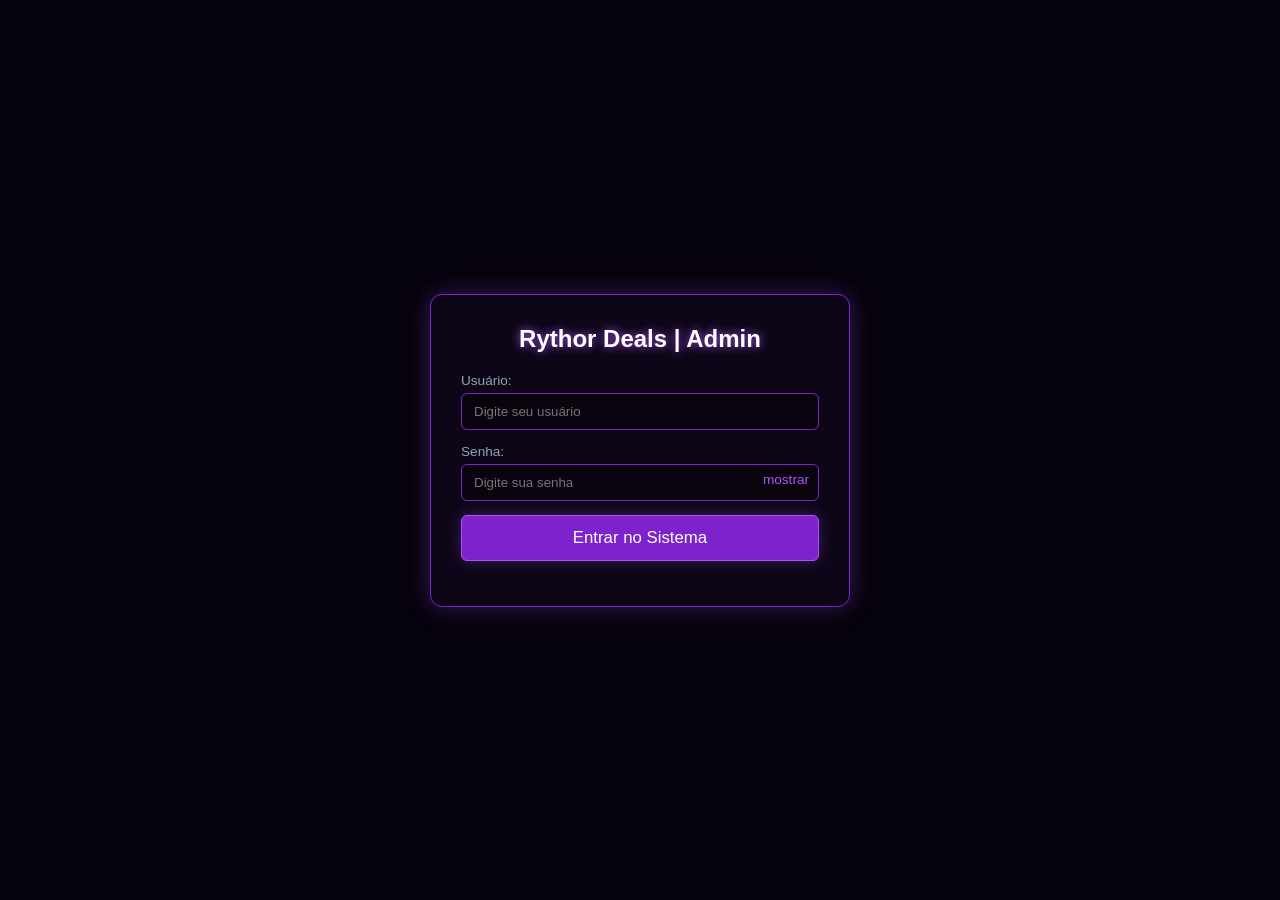
<file: admin.html>
<!DOCTYPE html>
<html lang="pt-BR">
<head>
    <meta charset="UTF-8">
    <meta name="viewport" content="width=device-width, initial-scale=1.0">
    <title>Rythor Deals - Painel Administrativo</title>
    <link rel="stylesheet" href="style.css">
    <meta name="robots" content="noindex, nofollow">
</head>
<body class="pagina-auth" style="background-color: var(--bg-main); color: var(--text-light);">

    <div class="auth-caixa">
        <!-- TELA DE LOGIN -->
        <div id="login-section">
            <h2>Rythor Deals | Admin</h2>
            <div class="auth-campo">
                <label for="usuario">Usuário:</label>
                <input type="text" id="usuario" autocomplete="username" placeholder="Digite seu usuário">
            </div>
            <div class="auth-campo">
                <label for="senha">Senha:</label>
                <div class="senha-wrapper">
                    <input type="password" id="senha" autocomplete="current-password" placeholder="Digite sua senha">
                    <button type="button" class="toggle-senha" id="toggle-senha">mostrar</button>
                </div>
            </div>
            <button class="btn-purple-glow" style="width:100%; border-radius:6px;" id="btn-login" onclick="fazerLogin()">Entrar no Sistema</button>
        </div>

        <!-- TELA DE CADASTRO DE PRODUTOS (Protegida) -->
        <div id="admin-section" class="hidden">
            <h3>Cadastrar Novo Produto</h3>
            <div class="auth-campo">
                <label for="nomeProduto">Nome do Produto:</label>
                <input type="text" id="nomeProduto" placeholder="Ex: Teclado Mecânico RGB" maxlength="120">
            </div>
            <div class="auth-campo">
                <label for="precoProduto">Preço:</label>
                <input type="text" id="precoProduto" placeholder="Ex: 349,90">
            </div>
            <div class="auth-campo">
                <label for="categoriaProduto">Categoria:</label>
                <input type="text" id="categoriaProduto" placeholder="Ex: Periféricos" maxlength="60">
            </div>
            <div class="auth-campo">
                <label for="lojaProduto">Loja de origem do link:</label>
                <select id="lojaProduto">
                    <option value="amazon">Amazon</option>
                    <option value="aliexpress">AliExpress</option>
                    <option value="shopee">Shopee</option>
                    <option value="kabum">Kabum</option>
                    <option value="outro">Outra loja</option>
                </select>
            </div>
            <div class="auth-campo">
                <label for="linkProduto">Link de Afiliado:</label>
                <input type="text" id="linkProduto" placeholder="https://...">
            </div>
            <button class="btn-purple-glow" style="width:100%; border-radius:6px;" id="btn-salvar" onclick="cadastrarProduto()">Salvar Produto</button>
            <button class="btn-dark-bordered" style="width:100%; border-radius:6px; margin-top: 10px;" onclick="logout()">Sair</button>

            <div class="lista-produtos-admin" id="lista-produtos-admin">
                <p style="text-align:center; color: var(--text-muted);">Carregando produtos cadastrados...</p>
            </div>
        </div>

        <div id="mensagem" style="text-align:center; margin-top:15px; font-size:14px;"></div>
    </div>

    <script>
    const API_URL = 'https://rythor-deals-backend.onrender.com/api';
    let tokenJwt = localStorage.getItem('token_rythor') || '';

    // Escapa texto antes de injetar em innerHTML (evita XSS vindo de dados salvos)
    function escapeHTML(valor) {
        const div = document.createElement('div');
        div.textContent = valor ?? '';
        return div.innerHTML;
    }

    // Rótulo de exibição por loja (mantido em sincronia com o script.js público)
    const ROTULO_LOJA = {
        amazon: 'Amazon', aliexpress: 'AliExpress', shopee: 'Shopee', kabum: 'Kabum', outro: 'Outra loja'
    };

    // Decodifica o payload de um JWT sem validar assinatura (só para checar
    // localmente se já expirou — a validação real sempre acontece no backend).
    function payloadDoToken(token) {
        try {
            const partes = token.split('.');
            if (partes.length !== 3) return null;
            const json = decodeURIComponent(atob(partes[1].replace(/-/g, '+').replace(/_/g, '/'))
                .split('').map(c => '%' + c.charCodeAt(0).toString(16).padStart(2, '0')).join(''));
            return JSON.parse(json);
        } catch (e) {
            return null;
        }
    }

    function tokenValido(token) {
        if (!token) return false;
        const payload = payloadDoToken(token);
        if (payload && payload.exp) {
            return payload.exp * 1000 > Date.now();
        }
        return true;
    }

    if (tokenValido(tokenJwt)) {
        mostrarPainelAdmin();
    } else if (tokenJwt) {
        localStorage.removeItem('token_rythor');
        tokenJwt = '';
    }

    document.getElementById('toggle-senha').addEventListener('click', (e) => {
        const campoSenha = document.getElementById('senha');
        const mostrando = campoSenha.type === 'text';
        campoSenha.type = mostrando ? 'password' : 'text';
        e.currentTarget.textContent = mostrando ? 'mostrar' : 'ocultar';
    });

    function definirCarregando(botao, carregando, textoNormal) {
        botao.disabled = carregando;
        botao.textContent = carregando ? 'Enviando...' : textoNormal;
    }

    async function fazerLogin() {
        const usuario = document.getElementById('usuario').value.trim();
        const senha = document.getElementById('senha').value;
        const msg = document.getElementById('mensagem');
        const botao = document.getElementById('btn-login');

        if (!usuario || !senha) {
            msg.style.color = '#f72585';
            msg.innerText = 'Preencha usuário e senha.';
            return;
        }

        definirCarregando(botao, true, 'Entrar no Sistema');

        try {
            const resposta = await fetch(`${API_URL}/login`, {
                method: 'POST',
                headers: { 'Content-Type': 'application/json' },
                body: JSON.stringify({ usuario, senha })
            });

            const dados = await resposta.json().catch(() => ({}));

            if (resposta.ok && dados.token) {
                tokenJwt = dados.token;
                localStorage.setItem('token_rythor', tokenJwt);
                msg.style.color = '#4cc9f0';
                msg.innerText = 'Login realizado com sucesso!';
                document.getElementById('senha').value = '';
                mostrarPainelAdmin();
            } else {
                msg.style.color = '#f72585';
                msg.innerText = dados.erro || 'Usuário ou senha inválidos.';
            }
        } catch (err) {
            msg.style.color = '#f72585';
            msg.innerText = 'Erro de conexão com o servidor.';
        } finally {
            definirCarregando(botao, false, 'Entrar no Sistema');
        }
    }

    function mostrarPainelAdmin() {
        document.getElementById('login-section').classList.add('hidden');
        document.getElementById('admin-section').classList.remove('hidden');
        document.getElementById('mensagem').innerText = '';
        carregarProdutosAdmin();
    }

    function logout() {
        localStorage.removeItem('token_rythor');
        tokenJwt = '';
        document.getElementById('admin-section').classList.add('hidden');
        document.getElementById('login-section').classList.remove('hidden');
        document.getElementById('mensagem').innerText = '';
    }

    async function fetchAutenticado(url, opcoes = {}) {
        const resposta = await fetch(url, {
            ...opcoes,
            headers: {
                ...(opcoes.headers || {}),
                'Authorization': `Bearer ${tokenJwt}`
            }
        });
        if (resposta.status === 401 || resposta.status === 403) {
            logout();
            const msg = document.getElementById('mensagem');
            msg.style.color = '#f72585';
            msg.innerText = 'Sessão expirada. Faça login novamente.';
        }
        return resposta;
    }

    async function cadastrarProduto() {
        const nome = document.getElementById('nomeProduto').value.trim();
        const precoTexto = document.getElementById('precoProduto').value.trim();
        const categoria = document.getElementById('categoriaProduto').value.trim();
        const loja = document.getElementById('lojaProduto').value;
        const linkAfiliado = document.getElementById('linkProduto').value.trim();
        const msg = document.getElementById('mensagem');
        const botao = document.getElementById('btn-salvar');

        if (!nome || !precoTexto || !categoria || !linkAfiliado) {
            msg.style.color = '#f72585';
            msg.innerText = 'Preencha todos os campos antes de salvar.';
            return;
        }

        try {
            const urlValida = new URL(linkAfiliado);
            if (urlValida.protocol !== 'https:' && urlValida.protocol !== 'http:') throw new Error();
        } catch (e) {
            msg.style.color = '#f72585';
            msg.innerText = 'O link de afiliado precisa ser uma URL válida (http/https).';
            return;
        }

        definirCarregando(botao, true, 'Salvar Produto');

        try {
            const resposta = await fetchAutenticado(`${API_URL}/produtos`, {
                method: 'POST',
                headers: { 'Content-Type': 'application/json' },
                body: JSON.stringify({ nome, preco: precoTexto, categoria, loja, linkAfiliado })
            });

            const dados = await resposta.json().catch(() => ({}));

            if (resposta.ok) {
                msg.style.color = '#4cc9f0';
                msg.innerText = dados.mensagem || 'Produto cadastrado com sucesso!';
                document.getElementById('nomeProduto').value = '';
                document.getElementById('precoProduto').value = '';
                document.getElementById('categoriaProduto').value = '';
                document.getElementById('linkProduto').value = '';
                carregarProdutosAdmin();
            } else if (resposta.status !== 401 && resposta.status !== 403) {
                msg.style.color = '#f72585';
                msg.innerText = dados.erro || 'Erro ao cadastrar produto.';
            }
        } catch (err) {
            msg.style.color = '#f72585';
            msg.innerText = 'Erro ao enviar dados para o servidor.';
        } finally {
            definirCarregando(botao, false, 'Salvar Produto');
        }
    }

    // Lista os produtos já cadastrados dentro do próprio painel, com opção
    // de excluir. NOTA: o campo "loja" só existirá em produtos cadastrados
    // depois dessa atualização — produtos antigos aparecem como "Outra loja".
    async function carregarProdutosAdmin() {
        const container = document.getElementById('lista-produtos-admin');
        try {
            const resposta = await fetch(`${API_URL}/produtos`);
            const dados = await resposta.json();

            if (!dados.produtos || dados.produtos.length === 0) {
                container.innerHTML = '<p style="text-align:center; color: var(--text-muted);">Nenhum produto cadastrado ainda.</p>';
                return;
            }

            container.innerHTML = '<h4 style="text-align:center;">Produtos cadastrados</h4>';
            dados.produtos.forEach(produto => {
                const rotuloLoja = ROTULO_LOJA[(produto.loja || 'outro').toLowerCase()] || 'Outra loja';
                const linha = document.createElement('div');
                linha.className = 'item-produto-admin';
                linha.innerHTML = `
                    <span>${escapeHTML(produto.nome)} — ${escapeHTML(String(produto.preco))} <span style="color: var(--text-muted);">(${escapeHTML(rotuloLoja)})</span></span>
                    <button class="btn-excluir" data-id="${escapeHTML(produto._id || produto.id || '')}">excluir</button>
                `;
                container.appendChild(linha);
            });

            container.querySelectorAll('.btn-excluir').forEach(btn => {
                btn.addEventListener('click', (e) => excluirProduto(e.currentTarget.dataset.id));
            });
        } catch (err) {
            container.innerHTML = '<p style="text-align:center; color: #f72585;">Não foi possível carregar os produtos cadastrados.</p>';
        }
    }

    // Exclusão depende de o backend expor DELETE /api/produtos/:id.
    async function excluirProduto(id) {
        if (!id) {
            alert('Este produto não tem um identificador para exclusão — verifique se o backend retorna o campo "id" ou "_id".');
            return;
        }
        if (!confirm('Excluir este produto da vitrine?')) return;

        try {
            const resposta = await fetchAutenticado(`${API_URL}/produtos/${id}`, { method: 'DELETE' });
            if (resposta.ok) {
                carregarProdutosAdmin();
            } else if (resposta.status === 404 || resposta.status === 405) {
                alert('O backend ainda não tem uma rota de exclusão (DELETE /api/produtos/:id). Peça para o desenvolvedor do backend adicionar essa rota.');
            } else if (resposta.status !== 401 && resposta.status !== 403) {
                alert('Erro ao excluir o produto.');
            }
        } catch (err) {
            alert('Erro de conexão ao tentar excluir o produto.');
        }
    }
    </script>
</body>
</html>
</file>
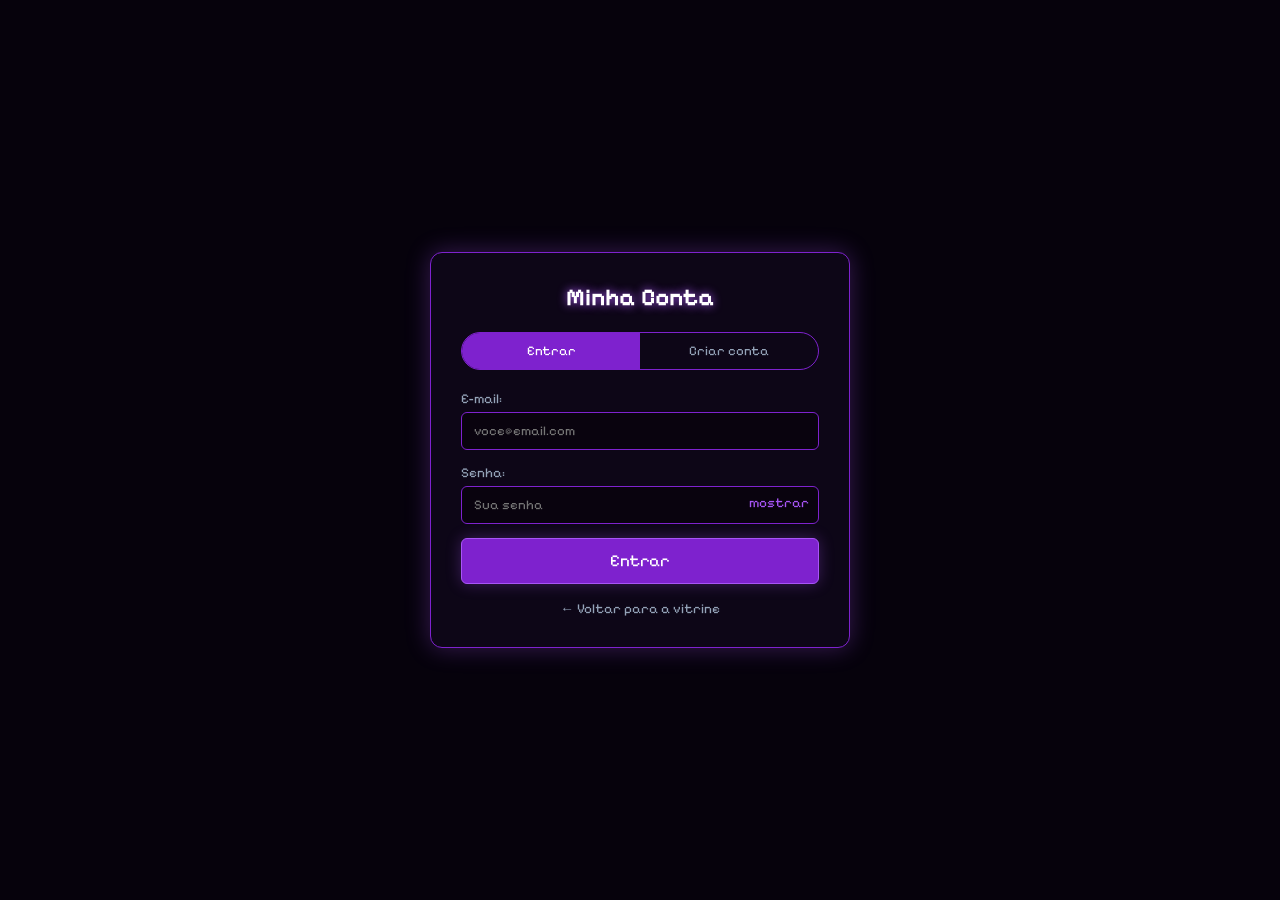
<file: conta.html>
<!DOCTYPE html>
<html lang="pt-BR">
<head>
    <meta charset="UTF-8">
    <meta name="viewport" content="width=device-width, initial-scale=1.0">
    <title>Rythor Deals | Minha Conta</title>
    <link rel="stylesheet" href="style.css">
    <link href="https://fonts.googleapis.com/css2?family=Pixelify+Sans:wght@400..700&display=swap" rel="stylesheet">
</head>
<body class="pagina-auth" style="background-color: var(--bg-main); color: var(--text-light);">

    <div class="auth-caixa">
        <h2>Minha Conta</h2>

        <div class="auth-abas">
            <button class="auth-aba active" id="aba-entrar" type="button">Entrar</button>
            <button class="auth-aba" id="aba-cadastrar" type="button">Criar conta</button>
        </div>

        <!-- LOGIN DO CLIENTE -->
        <div id="painel-entrar">
            <div class="auth-campo">
                <label for="email-login">E-mail:</label>
                <input type="email" id="email-login" autocomplete="email" placeholder="voce@email.com">
            </div>
            <div class="auth-campo">
                <label for="senha-login">Senha:</label>
                <div class="senha-wrapper">
                    <input type="password" id="senha-login" autocomplete="current-password" placeholder="Sua senha">
                    <button type="button" class="toggle-senha" id="toggle-senha-login">mostrar</button>
                </div>
            </div>
            <button class="btn-purple-glow" style="width:100%; border-radius:6px;" id="btn-entrar">Entrar</button>
        </div>

        <!-- CADASTRO DO CLIENTE -->
        <div id="painel-cadastrar" class="hidden">
            <div class="auth-campo">
                <label for="nome-cadastro">Nome:</label>
                <input type="text" id="nome-cadastro" autocomplete="name" placeholder="Seu nome" maxlength="80">
            </div>
            <div class="auth-campo">
                <label for="email-cadastro">E-mail:</label>
                <input type="email" id="email-cadastro" autocomplete="email" placeholder="voce@email.com">
            </div>
            <div class="auth-campo">
                <label for="senha-cadastro">Senha:</label>
                <div class="senha-wrapper">
                    <input type="password" id="senha-cadastro" autocomplete="new-password" placeholder="Mínimo 6 caracteres">
                    <button type="button" class="toggle-senha" id="toggle-senha-cadastro">mostrar</button>
                </div>
            </div>
            <button class="btn-purple-glow" style="width:100%; border-radius:6px;" id="btn-cadastrar">Criar conta</button>
        </div>

        <!-- ÁREA LOGADA -->
        <div id="painel-logado" class="hidden">
            <p class="saudacao-conta" id="saudacao-cliente"></p>
            <button class="btn-dark-bordered" style="width:100%; border-radius:6px; margin-top: 14px;" id="btn-sair-cliente">Sair da conta</button>
        </div>

        <div id="mensagem-conta" style="text-align:center; margin-top:15px; font-size:14px;"></div>
        <a href="index.html" class="auth-link-voltar">&larr; Voltar para a vitrine</a>
    </div>

    <script>
    const API_URL = 'https://rythor-deals-backend.onrender.com/api';

    // Conta de CLIENTE — token guardado numa chave separada da do admin,
    // então logar como cliente nunca dá acesso ao painel administrativo.
    let tokenCliente = localStorage.getItem('token_cliente') || '';
    let nomeCliente = localStorage.getItem('nome_cliente') || '';

    const abaEntrar = document.getElementById('aba-entrar');
    const abaCadastrar = document.getElementById('aba-cadastrar');
    const painelEntrar = document.getElementById('painel-entrar');
    const painelCadastrar = document.getElementById('painel-cadastrar');
    const painelLogado = document.getElementById('painel-logado');
    const msg = document.getElementById('mensagem-conta');

    function mostrarMensagem(texto, tipo) {
        msg.style.color = tipo === 'erro' ? '#f72585' : '#4cc9f0';
        msg.innerText = texto;
    }

    function alternarAba(qual) {
        const logando = qual === 'entrar';
        abaEntrar.classList.toggle('active', logando);
        abaCadastrar.classList.toggle('active', !logando);
        painelEntrar.classList.toggle('hidden', !logando);
        painelCadastrar.classList.toggle('hidden', logando);
        msg.innerText = '';
    }

    abaEntrar.addEventListener('click', () => alternarAba('entrar'));
    abaCadastrar.addEventListener('click', () => alternarAba('cadastrar'));

    function alternarVisibilidadeSenha(idInput, idBotao) {
        const campo = document.getElementById(idInput);
        const botao = document.getElementById(idBotao);
        botao.addEventListener('click', () => {
            const mostrando = campo.type === 'text';
            campo.type = mostrando ? 'password' : 'text';
            botao.textContent = mostrando ? 'mostrar' : 'ocultar';
        });
    }
    alternarVisibilidadeSenha('senha-login', 'toggle-senha-login');
    alternarVisibilidadeSenha('senha-cadastro', 'toggle-senha-cadastro');

    function emailValido(email) {
        return /^[^\s@]+@[^\s@]+\.[^\s@]+$/.test(email);
    }

    function mostrarPainelLogado() {
        painelEntrar.classList.add('hidden');
        painelCadastrar.classList.add('hidden');
        document.querySelector('.auth-abas').classList.add('hidden');
        painelLogado.classList.remove('hidden');
        document.getElementById('saudacao-cliente').textContent = nomeCliente
            ? `Você está logado como ${nomeCliente}.`
            : 'Você está logado.';
    }

    if (tokenCliente) {
        mostrarPainelLogado();
    }

    document.getElementById('btn-sair-cliente').addEventListener('click', () => {
        localStorage.removeItem('token_cliente');
        localStorage.removeItem('nome_cliente');
        tokenCliente = '';
        nomeCliente = '';
        painelLogado.classList.add('hidden');
        document.querySelector('.auth-abas').classList.remove('hidden');
        alternarAba('entrar');
    });

    document.getElementById('btn-entrar').addEventListener('click', async () => {
        const email = document.getElementById('email-login').value.trim();
        const senha = document.getElementById('senha-login').value;
        const botao = document.getElementById('btn-entrar');

        if (!emailValido(email) || !senha) {
            mostrarMensagem('Informe um e-mail válido e sua senha.', 'erro');
            return;
        }

        botao.disabled = true;
        botao.textContent = 'Entrando...';
        try {
            const resposta = await fetch(`${API_URL}/clientes/login`, {
                method: 'POST',
                headers: { 'Content-Type': 'application/json' },
                body: JSON.stringify({ email, senha })
            });
            const dados = await resposta.json().catch(() => ({}));

            if (resposta.ok && dados.token) {
                tokenCliente = dados.token;
                nomeCliente = dados.nome || '';
                localStorage.setItem('token_cliente', tokenCliente);
                localStorage.setItem('nome_cliente', nomeCliente);
                mostrarMensagem('Login realizado!', 'sucesso');
                mostrarPainelLogado();
            } else {
                mostrarMensagem(dados.erro || 'E-mail ou senha inválidos.', 'erro');
            }
        } catch (err) {
            mostrarMensagem('Erro de conexão com o servidor.', 'erro');
        } finally {
            botao.disabled = false;
            botao.textContent = 'Entrar';
        }
    });

    document.getElementById('btn-cadastrar').addEventListener('click', async () => {
        const nome = document.getElementById('nome-cadastro').value.trim();
        const email = document.getElementById('email-cadastro').value.trim();
        const senha = document.getElementById('senha-cadastro').value;
        const botao = document.getElementById('btn-cadastrar');

        if (!nome || !emailValido(email) || senha.length < 6) {
            mostrarMensagem('Preencha nome, e-mail válido e uma senha com pelo menos 6 caracteres.', 'erro');
            return;
        }

        botao.disabled = true;
        botao.textContent = 'Criando conta...';
        try {
            const resposta = await fetch(`${API_URL}/clientes/registrar`, {
                method: 'POST',
                headers: { 'Content-Type': 'application/json' },
                body: JSON.stringify({ nome, email, senha })
            });
            const dados = await resposta.json().catch(() => ({}));

            if (resposta.ok) {
                mostrarMensagem('Conta criada! Você já pode entrar.', 'sucesso');
                alternarAba('entrar');
                document.getElementById('email-login').value = email;
            } else {
                mostrarMensagem(dados.erro || 'Não foi possível criar a conta.', 'erro');
            }
        } catch (err) {
            mostrarMensagem('Erro de conexão com o servidor.', 'erro');
        } finally {
            botao.disabled = false;
            botao.textContent = 'Criar conta';
        }
    });
    </script>
</body>
</html>
</file>
<file: style.css>
/* CONFIGURAÇÕES GLOBAIS E VARIÁVEIS */
* {
    margin: 0;
    padding: 0;
    box-sizing: border-box;
    font-family: "Pixelify Sans", sans-serif;
}

:root {
    --bg-main: #06020c;
    --bg-card: #0d0617;
    --border-purple: #7e22ce;
    --neon-purple: #a855f7;
    --text-light: #f1f5f9;
    --text-muted: #94a3b8;
}

body {
    background-color: var(--bg-main);
    color: var(--text-light);
    overflow-x: hidden;
}

/* NAVBAR ESTILO PÍLULA FLUTUANTE */
.navbar {
    display: flex;
    justify-content: space-between;
    align-items: center;
    padding: 20px 40px;
    background: rgba(13, 6, 23, 0.85);
    backdrop-filter: blur(10px);
    border-bottom: 1px solid rgba(126, 34, 206, 0.3);
    position: sticky;
    top: 0;
    z-index: 1000;
}

.nav-left {
    display: flex;
    align-items: center;
    gap: 12px;
}

.logo-icon {
    width: 40px;
    height: 40px;
    object-fit: contain;
    filter: drop-shadow(0 0 8px var(--neon-purple));
}

.logo-name {
    font-size: 1.1rem;
    font-weight: bold;
    letter-spacing: 1px;
    color: #fff;
    line-height: 1.1;
}

.nav-links-container {
    display: flex;
    gap: 25px;
    background: rgba(18, 8, 32, 0.9);
    padding: 10px 30px;
    border-radius: 30px;
    border: 1px solid var(--border-purple);
    box-shadow: 0 0 15px rgba(126, 34, 206, 0.2);
}

.nav-item {
    color: var(--text-muted);
    text-decoration: none;
    font-size: 1rem;
    transition: color 0.3s;
}

.nav-item:hover, .nav-item.active {
    color: var(--neon-purple);
    text-shadow: 0 0 8px var(--neon-purple);
}

.nav-right {
    display: flex;
    gap: 15px;
    align-items: center;
}

.cart-pill-btn {
    background: linear-gradient(135deg, var(--border-purple), var(--neon-purple));
    color: #fff;
    border: none;
    padding: 8px 20px;
    border-radius: 20px;
    cursor: pointer;
    font-size: 0.95rem;
    font-family: "Pixelify Sans", sans-serif;
    box-shadow: 0 0 10px rgba(168, 85, 247, 0.4);
    transition: transform 0.2s;
}

.cart-pill-btn:hover {
    transform: scale(1.05);
}

#cart-counter {
    background: #fff;
    color: var(--bg-main);
    padding: 1px 6px;
    border-radius: 50%;
    font-size: 0.85rem;
    font-weight: bold;
    margin-left: 5px;
}

.btn-outline-pill {
    background: transparent;
    color: var(--text-light);
    border: 1px solid var(--border-purple);
    padding: 8px 20px;
    border-radius: 20px;
    cursor: pointer;
    font-size: 0.95rem;
    font-family: "Pixelify Sans", sans-serif;
    transition: all 0.2s;
}

.btn-outline-pill:hover {
    background: rgba(126, 34, 206, 0.2);
    border-color: var(--neon-purple);
}

/* ESTRUTURA PRINCIPAL E HERO */
.main-container {
    max-width: 1250px;
    margin: 0 auto;
    padding: 40px 20px;
}

.hero-section {
    position: relative;
    padding: 60px 40px;
    background: linear-gradient(to right, rgba(13, 6, 23, 0.95) 40%, rgba(13, 6, 23, 0.4)), 
                radial-gradient(circle at 80% 50%, rgba(126, 34, 206, 0.3), transparent 60%);
    border: 1px solid var(--border-purple);
    border-radius: 12px;
    margin-bottom: 50px;
    box-shadow: 0 0 30px rgba(126, 34, 206, 0.2);
}

.welcome-tag {
    color: var(--neon-purple);
    font-size: 0.95rem;
    letter-spacing: 2px;
    margin-bottom: 10px;
    display: block;
}

.hero-text-content h1 {
    font-size: 3.2rem;
    line-height: 1.1;
    margin-bottom: 20px;
    color: #fff;
}

.purple-glow {
    color: var(--neon-purple);
    text-shadow: 0 0 15px rgba(168, 85, 247, 0.6);
}

.hero-text-content p {
    color: var(--text-muted);
    font-size: 1.1rem;
    max-width: 500px;
    margin-bottom: 30px;
    line-height: 1.5;
}

.hero-cta-buttons {
    display: flex;
    gap: 15px;
    margin-bottom: 40px;
}

.btn-purple-glow {
    background-color: var(--border-purple);
    color: #fff;
    border: 1px solid var(--neon-purple);
    padding: 12px 28px;
    border-radius: 6px;
    cursor: pointer;
    font-size: 1.05rem;
    text-decoration: none;
    box-shadow: 0 0 15px rgba(168, 85, 247, 0.3);
    transition: all 0.3s;
    font-family: "Pixelify Sans", sans-serif;
}

.btn-purple-glow:hover {
    background-color: var(--neon-purple);
    box-shadow: 0 0 25px rgba(168, 85, 247, 0.8);
}

.btn-dark-bordered {
    background: transparent;
    color: var(--text-light);
    border: 1px solid var(--border-purple);
    padding: 12px 28px;
    border-radius: 6px;
    cursor: pointer;
    font-size: 1.05rem;
    font-family: "Pixelify Sans", sans-serif;
    transition: background 0.3s;
}

.btn-dark-bordered:hover {
    background: rgba(126, 34, 206, 0.2);
}

/* BARRA DE ESTATÍSTICAS */
.stats-bar {
    display: flex;
    gap: 40px;
    border-top: 1px solid rgba(126, 34, 206, 0.4);
    padding-top: 25px;
}

.stat-item {
    display: flex;
    flex-direction: column;
}

.stat-num {
    font-size: 1.8rem;
    color: #fff;
    font-weight: bold;
    text-shadow: 0 0 10px rgba(168, 85, 247, 0.4);
}

.stat-label {
    font-size: 0.85rem;
    color: var(--text-muted);
    letter-spacing: 1px;
}

/* SEÇÃO DE VANTAGENS */
.features-section {
    margin-bottom: 60px;
}

.section-title-center {
    text-align: center;
    font-size: 1.8rem;
    margin-bottom: 30px;
    color: var(--text-light);
    letter-spacing: 2px;
}

.features-grid {
    display: grid;
    grid-template-columns: repeat(auto-fit, minmax(240px, 1fr));
    gap: 20px;
}

.feature-card {
    background-color: var(--bg-card);
    border: 1px solid var(--border-purple);
    border-radius: 10px;
    padding: 30px 20px;
    text-align: center;
    transition: transform 0.3s, box-shadow 0.3s;
}

.feature-card:hover {
    transform: translateY(-5px);
    box-shadow: 0 0 20px rgba(168, 85, 247, 0.3);
    border-color: var(--neon-purple);
}

.feature-icon {
    font-size: 2rem;
    color: var(--neon-purple);
    margin-bottom: 15px;
}

.feature-card h4 {
    font-size: 1.1rem;
    margin-bottom: 10px;
    color: #fff;
}

.feature-card p {
    font-size: 0.9rem;
    color: var(--text-muted);
    line-height: 1.4;
}

/* VITRINE DE PRODUTOS */
.featured-section {
    margin-bottom: 60px;
}

.featured-header {
    display: flex;
    justify-content: space-between;
    align-items: center;
    margin-bottom: 25px;
    flex-wrap: wrap;
    gap: 15px;
}

.featured-header h3 {
    font-size: 1.5rem;
    letter-spacing: 1px;
}

.filter-pills {
    display: flex;
    gap: 10px;
}

.filter-tab {
    background: var(--bg-card);
    border: 1px solid var(--border-purple);
    color: var(--text-muted);
    padding: 6px 16px;
    border-radius: 20px;
    cursor: pointer;
    font-family: "Pixelify Sans", sans-serif;
    transition: all 0.3s;
}

.filter-tab:hover, .filter-tab.active {
    background: var(--border-purple);
    color: #fff;
    border-color: var(--neon-purple);
    box-shadow: 0 0 10px rgba(168, 85, 247, 0.4);
}

.gallery-grid {
    display: grid;
    grid-template-columns: repeat(auto-fill, minmax(280px, 1fr));
    gap: 20px;
}

/* CARD DE PRODUTO */
.card-produto {
    background-color: var(--bg-card);
    border: 1px solid var(--border-purple);
    border-radius: 10px;
    padding: 20px;
    display: flex;
    flex-direction: column;
    justify-content: space-between;
    gap: 15px;
    position: relative;
    transition: transform 0.3s, border-color 0.3s, box-shadow 0.3s;
}

.card-produto:hover {
    transform: translateY(-5px);
    border-color: var(--neon-purple);
    box-shadow: 0 0 20px rgba(168, 85, 247, 0.3);
}

.card-top-info {
    display: flex;
    justify-content: space-between;
    align-items: center;
}

.badge-cat {
    background: rgba(126, 34, 206, 0.2);
    border: 1px solid var(--border-purple);
    color: var(--neon-purple);
    padding: 3px 10px;
    border-radius: 4px;
    font-size: 0.8rem;
}

.like-btn {
    background: rgba(0, 0, 0, 0.4);
    border: 1px solid var(--border-purple);
    color: #fff;
    width: 32px;
    height: 32px;
    border-radius: 50%;
    cursor: pointer;
    display: flex;
    align-items: center;
    justify-content: center;
    transition: background 0.3s;
}

.like-btn:hover, .like-btn.liked {
    background: var(--neon-purple);
}

.card-produto h4 {
    font-size: 1.2rem;
    color: #fff;
    margin-top: 5px;
}

.card-produto p {
    font-size: 0.9rem;
    color: var(--text-muted);
    line-height: 1.3;
}

.card-footer-info {
    display: flex;
    justify-content: space-between;
    align-items: center;
    border-top: 1px solid rgba(126, 34, 206, 0.2);
    padding-top: 12px;
    margin-top: 5px;
}

.preco-tag {
    font-size: 1.25rem;
    color: #c084fc;
    font-weight: bold;
}

.btn-comprar {
    background-color: var(--border-purple);
    color: #fff;
    border: none;
    padding: 8px 16px;
    border-radius: 4px;
    cursor: pointer;
    font-family: "Pixelify Sans", sans-serif;
    font-size: 0.95rem;
    transition: background 0.2s;
}

.btn-comprar:hover {
    background-color: var(--neon-purple);
    box-shadow: 0 0 10px rgba(168, 85, 247, 0.6);
}

/* BANNER DE RODAPÉ DE CTA */
.cta-banner {
    display: flex;
    justify-content: space-between;
    align-items: center;
    background: linear-gradient(135deg, #16052c, #0b0218);
    border: 1px solid var(--border-purple);
    border-radius: 12px;
    padding: 30px 40px;
    margin-bottom: 60px;
    box-shadow: 0 0 20px rgba(126, 34, 206, 0.2);
}

.cta-content {
    display: flex;
    align-items: center;
    gap: 20px;
}

.cta-icon-rocket {
    font-size: 2.5rem;
    filter: drop-shadow(0 0 10px var(--neon-purple));
}

.cta-banner h3 {
    font-size: 1.4rem;
    color: #fff;
    margin-bottom: 5px;
}

.cta-banner p {
    color: var(--text-muted);
    font-size: 0.95rem;
}

/* RODAPÉ DEFINITIVO */
.footer-cyber {
    background-color: #040108;
    border-top: 1px solid var(--border-purple);
    padding: 50px 40px 20px 40px;
}

.footer-top {
    max-width: 1250px;
    margin: 0 auto;
    display: grid;
    grid-template-columns: 2fr repeat(3, 1fr);
    gap: 30px;
    margin-bottom: 40px;
}

.footer-logo {
    font-size: 1.2rem;
    margin-bottom: 15px;
    color: var(--neon-purple);
    text-shadow: 0 0 8px rgba(168, 85, 247, 0.5);
}

.footer-brand p {
    color: var(--text-muted);
    font-size: 0.9rem;
    max-width: 250px;
    line-height: 1.4;
}

.footer-col h5 {
    color: #fff;
    font-size: 1rem;
    margin-bottom: 15px;
    letter-spacing: 1px;
}

.footer-col {
    display: flex;
    flex-direction: column;
    gap: 10px;
}

.footer-col a {
    color: var(--text-muted);
    text-decoration: none;
    font-size: 0.9rem;
    transition: color 0.2s;
}

.footer-col a:hover {
    color: var(--neon-purple);
}

.social-icons {
    display: flex;
    gap: 12px;
    font-size: 1.2rem;
}

.footer-bottom {
    max-width: 1250px;
    margin: 0 auto;
    border-top: 1px solid rgba(126, 34, 206, 0.2);
    padding-top: 20px;
    text-align: center;
    color: var(--text-muted);
    font-size: 0.85rem;
}

/* RESPONSIVIDADE MOBILE */
@media (max-width: 900px) {
    .navbar {
        flex-direction: column;
        gap: 15px;
        padding: 15px;
    }
    .nav-links-container {
        width: 100%;
        justify-content: center;
        padding: 8px 15px;
        gap: 15px;
    }
    .hero-section {
        padding: 30px 20px;
    }
    .hero-text-content h1 {
        font-size: 2.3rem;
    }
    .cta-banner {
        flex-direction: column;
        gap: 20px;
        text-align: center;
    }
    .cta-content {
        flex-direction: column;
    }
    .footer-top {
        grid-template-columns: 1fr;
        gap: 30px;
    }
}
/* ===================== NOVOS COMPONENTES (v2) ===================== */

/* Barra de busca e ordenação na vitrine */
.toolbar-vitrine {
    display: flex;
    gap: 12px;
    flex-wrap: wrap;
    margin-bottom: 20px;
}

.search-input {
    flex: 1;
    min-width: 200px;
    background: var(--bg-card);
    border: 1px solid var(--border-purple);
    color: var(--text-light);
    padding: 10px 16px;
    border-radius: 20px;
    font-family: "Pixelify Sans", sans-serif;
    outline: none;
    transition: border-color 0.3s, box-shadow 0.3s;
}

.search-input:focus {
    border-color: var(--neon-purple);
    box-shadow: 0 0 10px rgba(168, 85, 247, 0.4);
}

.sort-select {
    background: var(--bg-card);
    border: 1px solid var(--border-purple);
    color: var(--text-light);
    padding: 10px 16px;
    border-radius: 20px;
    font-family: "Pixelify Sans", sans-serif;
    cursor: pointer;
}

/* Skeleton de carregamento */
.skeleton-card {
    background: var(--bg-card);
    border: 1px solid rgba(126, 34, 206, 0.3);
    border-radius: 10px;
    padding: 20px;
    height: 220px;
    position: relative;
    overflow: hidden;
}

.skeleton-card::after {
    content: "";
    position: absolute;
    inset: 0;
    background: linear-gradient(90deg, transparent, rgba(168, 85, 247, 0.15), transparent);
    animation: shimmer 1.4s infinite;
}

@keyframes shimmer {
    0% { transform: translateX(-100%); }
    100% { transform: translateX(100%); }
}

/* Estado vazio / erro */
.estado-vazio {
    grid-column: 1/-1;
    text-align: center;
    padding: 50px 20px;
    color: var(--text-muted);
    border: 1px dashed var(--border-purple);
    border-radius: 10px;
}

.estado-vazio.erro {
    border-color: #f72585;
    color: #f7a7c4;
}

/* Toasts (substituem os alert()) */
#toast-container {
    position: fixed;
    bottom: 20px;
    right: 20px;
    display: flex;
    flex-direction: column;
    gap: 10px;
    z-index: 3000;
}

.toast {
    background: var(--bg-card);
    border: 1px solid var(--neon-purple);
    color: var(--text-light);
    padding: 12px 20px;
    border-radius: 8px;
    box-shadow: 0 0 15px rgba(168, 85, 247, 0.4);
    font-size: 0.9rem;
    max-width: 320px;
    animation: toast-in 0.25s ease;
}

.toast.erro { border-color: #f72585; }
.toast.sucesso { border-color: #4cc9f0; }

@keyframes toast-in {
    from { opacity: 0; transform: translateY(10px); }
    to { opacity: 1; transform: translateY(0); }
}

/* Modal de carrinho */
.modal-overlay {
    position: fixed;
    inset: 0;
    background: rgba(4, 1, 8, 0.75);
    backdrop-filter: blur(3px);
    display: flex;
    align-items: center;
    justify-content: center;
    z-index: 2000;
}

.modal-overlay.hidden { display: none; }

.modal-caixa {
    background: var(--bg-card);
    border: 1px solid var(--neon-purple);
    border-radius: 12px;
    padding: 25px;
    width: 100%;
    max-width: 420px;
    max-height: 80vh;
    overflow-y: auto;
    box-shadow: 0 0 25px rgba(168, 85, 247, 0.4);
}

.modal-caixa h3 {
    margin-bottom: 15px;
}

.modal-fechar {
    float: right;
    background: none;
    border: none;
    color: var(--text-muted);
    font-size: 1.2rem;
    cursor: pointer;
}

.item-carrinho {
    display: flex;
    justify-content: space-between;
    align-items: center;
    padding: 10px 0;
    border-bottom: 1px solid rgba(126, 34, 206, 0.2);
    gap: 10px;
}

.item-carrinho .remover-item {
    background: none;
    border: 1px solid #f72585;
    color: #f72585;
    border-radius: 4px;
    padding: 2px 8px;
    cursor: pointer;
    font-size: 0.8rem;
}

/* Botão desabilitado / carregando */
button:disabled {
    opacity: 0.6;
    cursor: not-allowed;
}

/* Toggle de senha e gerenciamento no admin */
.senha-wrapper {
    position: relative;
}

.toggle-senha {
    position: absolute;
    right: 10px;
    top: 8px;
    background: none;
    border: none;
    color: var(--text-color, var(--neon-purple));
    cursor: pointer;
    font-size: 0.85rem;
}

.lista-produtos-admin {
    margin-top: 25px;
    border-top: 1px solid rgba(157, 78, 221, 0.3);
    padding-top: 15px;
}

.item-produto-admin {
    display: flex;
    justify-content: space-between;
    align-items: center;
    padding: 8px 0;
    border-bottom: 1px solid rgba(157, 78, 221, 0.15);
    font-size: 0.85rem;
    gap: 8px;
}

.item-produto-admin .btn-excluir {
    background: transparent;
    border: 1px solid #f72585;
    color: #f72585;
    border-radius: 4px;
    padding: 4px 10px;
    cursor: pointer;
    font-size: 0.75rem;
    flex-shrink: 0;
}

/* Utilitário genérico usado em várias telas para esconder elementos */
.hidden { display: none !important; }

/* ===================== v3: MULTI-LOJA, CONTA, FAVORITOS, QUICK VIEW ===================== */

/* Acessibilidade: foco visível e respeito a "reduzir movimento" */
a:focus-visible,
button:focus-visible,
input:focus-visible,
select:focus-visible {
    outline: 2px solid var(--neon-purple);
    outline-offset: 2px;
}

@media (prefers-reduced-motion: reduce) {
    * { animation-duration: 0.001ms !important; transition-duration: 0.001ms !important; }
}

/* Badges de loja (Amazon, AliExpress, Shopee, Kabum, etc.) */
.badge-loja {
    display: inline-block;
    padding: 3px 10px;
    border-radius: 4px;
    font-size: 0.75rem;
    font-weight: bold;
    border: 1px solid transparent;
    margin-left: 6px;
}

.loja-amazon     { background: rgba(255, 153, 0, 0.15); color: #ffb84d; border-color: #ff9900; }
.loja-aliexpress { background: rgba(230, 46, 4, 0.15);  color: #ff7a5c; border-color: #e62e04; }
.loja-shopee     { background: rgba(238, 77, 45, 0.15); color: #ff8a68; border-color: #ee4d2d; }
.loja-kabum      { background: rgba(255, 60, 0, 0.15);  color: #ff8f6b; border-color: #ff3c00; }
.loja-outro      { background: rgba(168, 85, 247, 0.15); color: var(--neon-purple); border-color: var(--border-purple); }

.card-top-info { flex-wrap: wrap; gap: 6px; }

/* "Visto recentemente" */
.secao-vistos {
    margin-bottom: 40px;
}

.vistos-lista {
    display: flex;
    gap: 14px;
    overflow-x: auto;
    padding-bottom: 8px;
}

.visto-chip {
    flex: 0 0 auto;
    background: var(--bg-card);
    border: 1px solid rgba(126, 34, 206, 0.4);
    border-radius: 8px;
    padding: 10px 16px;
    font-size: 0.85rem;
    color: var(--text-muted);
    cursor: pointer;
    white-space: nowrap;
    transition: border-color 0.2s;
}

.visto-chip:hover { border-color: var(--neon-purple); color: var(--text-light); }

/* Quick view (modal de detalhes do produto) */
.qv-conteudo { display: flex; flex-direction: column; gap: 12px; }
.qv-conteudo .badge-cat { align-self: flex-start; }
.qv-preco-grande { font-size: 1.6rem; color: #c084fc; font-weight: bold; }
.qv-lojas { display: flex; flex-wrap: wrap; gap: 8px; margin-top: 6px; }

/* Páginas de autenticação (conta.html) e admin — cartão central */
.pagina-auth {
    font-family: "Pixelify Sans", sans-serif;
    min-height: 100vh;
    display: flex;
    align-items: center;
    justify-content: center;
    padding: 20px;
}

.auth-caixa {
    width: 100%;
    max-width: 420px;
    background: var(--bg-card);
    border: 1px solid var(--border-purple);
    border-radius: 12px;
    padding: 30px;
    box-shadow: 0 0 25px rgba(168, 85, 247, 0.3);
}

.auth-caixa h2 {
    text-align: center;
    color: #fff;
    text-shadow: 0 0 10px var(--neon-purple);
    margin-bottom: 20px;
}

.auth-abas {
    display: flex;
    border: 1px solid var(--border-purple);
    border-radius: 20px;
    overflow: hidden;
    margin-bottom: 20px;
}

.auth-aba {
    flex: 1;
    background: transparent;
    border: none;
    color: var(--text-muted);
    padding: 10px;
    cursor: pointer;
    font-family: "Pixelify Sans", sans-serif;
}

.auth-aba.active { background: var(--border-purple); color: #fff; }

.auth-campo { margin-bottom: 14px; }

.auth-campo label {
    display: block;
    margin-bottom: 5px;
    font-size: 0.85rem;
    color: var(--text-muted);
}

.auth-campo input {
    width: 100%;
    padding: 10px 12px;
    background: #09030e;
    border: 1px solid var(--border-purple);
    border-radius: 6px;
    color: var(--text-light);
    box-sizing: border-box;
    font-family: inherit;
}

.auth-campo select {
    width: 100%;
    padding: 10px 12px;
    background: #09030e;
    border: 1px solid var(--border-purple);
    border-radius: 6px;
    color: var(--text-light);
    box-sizing: border-box;
    font-family: inherit;
    cursor: pointer;
}

.auth-campo select:focus { outline: none; border-color: var(--neon-purple); box-shadow: 0 0 8px rgba(168,85,247,0.4); }

.auth-campo input:focus { outline: none; border-color: var(--neon-purple); box-shadow: 0 0 8px rgba(168,85,247,0.4); }

.auth-link-voltar {
    display: block;
    text-align: center;
    margin-top: 16px;
    color: var(--text-muted);
    text-decoration: none;
    font-size: 0.85rem;
}

.auth-link-voltar:hover { color: var(--neon-purple); }

.saudacao-conta {
    text-align: center;
    color: var(--text-muted);
    font-size: 0.85rem;
}
</file>
